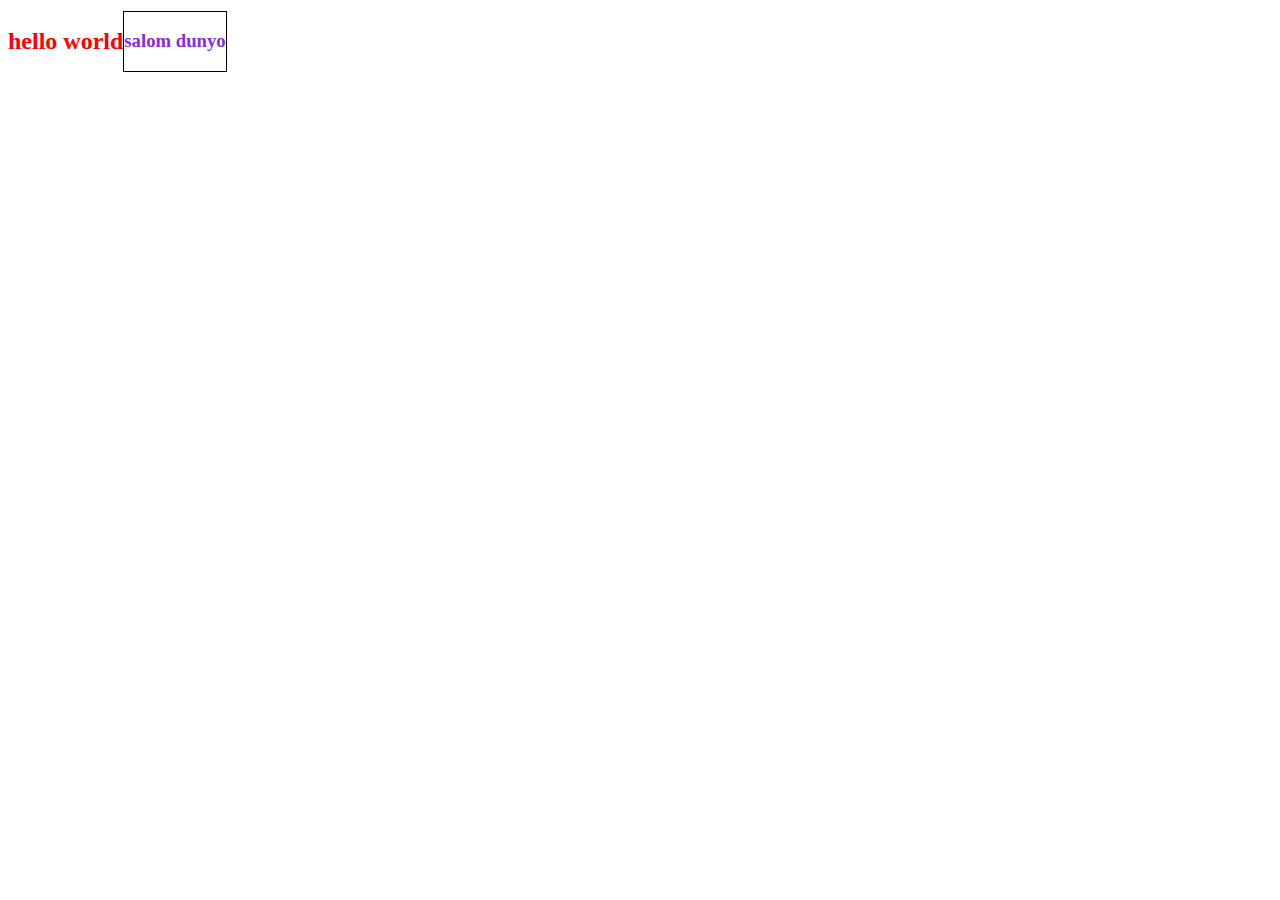
<file: sinfishi/index.html>
<!DOCTYPE html>
<html lang="en">
<head>
    <meta charset="UTF-8">
    <meta http-equiv="X-UA-Compatible" content="IE=edge">
    <meta name="viewport" content="width=device-width, initial-scale=1.0">
    <title>Document</title>
    <link rel="stylesheet" href="./CSS/main.css">
</head>
<body>
    <section class="hero">
        <h2>hello world</h2>
        <div class="card">
            <h3>salom dunyo</h3>
        </div>
    </section>
</body>
</html>
</file>
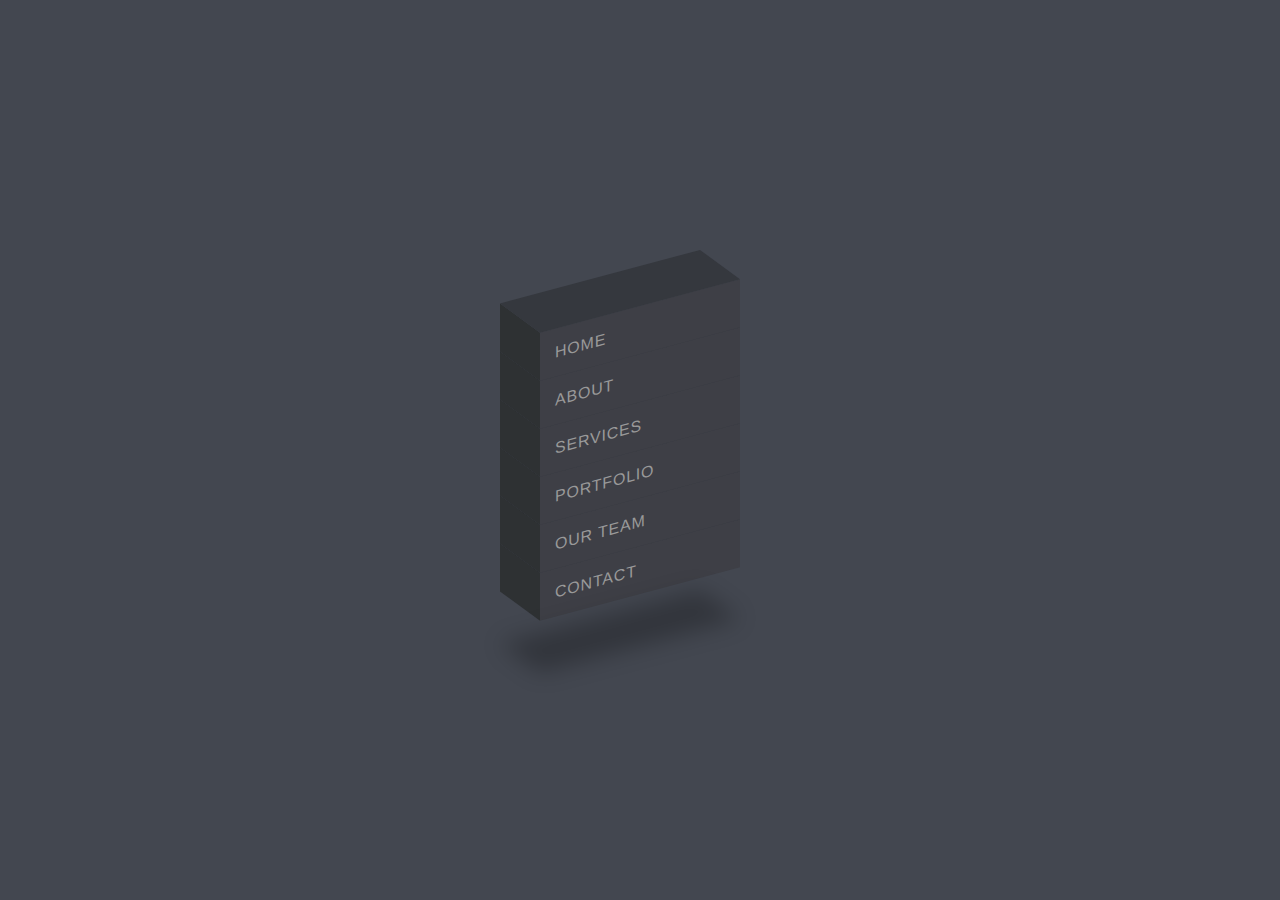
<file: youtube/index.html>
<!DOCTYPE html>
<html lang="en">
<head>
    <meta charset="UTF-8">
    <meta http-equiv="X-UA-Compatible" content="IE=edge">
    <meta name="viewport" content="width=device-width, initial-scale=1.0">
    <link rel="stylesheet" href="./css/main.css">
    <title>youtube</title>
</head>
<body>
    <ul>
        <li style="--i:6;"><a href="#">Home</a></li>
        <li style="--i:5;"><a href="#">About</a></li>
        <li style="--i:4;"><a href="#">Services</a></li>
        <li style="--i:3;"><a href="#">Portfolio</a></li>
        <li style="--i:2;"><a href="#">Our Team</a></li>
        <li style="--i:1;"><a href="#">Contact</a></li>
    </ul>
</body>
</html>
</file>
<file: sinfishi/CSS/main.css>
.hero {
  display: flex;
  align-items: center;
}
.hero h2 {
  color: red;
}
.hero .card {
  border: 1px solid black;
}
.hero .card h3 {
  color: blueviolet;
}/*# sourceMappingURL=main.css.map */
</file>
<file: youtube/css/main.css>
* {
    margin: 0;
    padding: 0;
    box-sizing: border-box;
    font-family: sans-serif;
}

body {
    display: flex;
    justify-content: center;
    align-items: center;
    min-height: 100vh;
    background: #434750;
}

ul {
    position: relative;
    transform: skewY(-15deg);
    transition: 0,5s;
}

ul li {
    position: relative;
    list-style: none;
    width: 200px;
    background: #3e3f46;
    padding: 15px;
    z-index: var(--i);
}

ul li:hover {
    background: #33a3ee;
    transform: translateX(50px);
}


ul li::before {
    content: "";
    position: absolute;
    top: 0;
    left: -40px;
    width: 40px;
    height: 100%;
    background: #2e3133;
    transform-origin: right;
    transform: skewY(45deg);
    transition: 0.5s;
}


ul li:hover:before {
    background: #1f5378;

}

ul li::after {
    content: "";
    position: absolute;
    top: -40px;
    left: 0;
    width: 100%;
    height: 40px;
    background: #35383e;
    transform-origin: bottom;
    transform: skewX(45deg);
    transition: 0.5s;

}

ul li:hover::after {
    background: #2982b9;
}

ul li a {
    text-decoration: none;
    color: #999;
    display: block;
    text-transform: uppercase;
    letter-spacing: 0.05em;
    transition: 0.5;
}

ul li:hover a {
    color: #fff ;
}

ul li:last-child::after {
    box-shadow: -100px 100px 20px rgba(0, 0, 0, 0.25);
}
</file>
